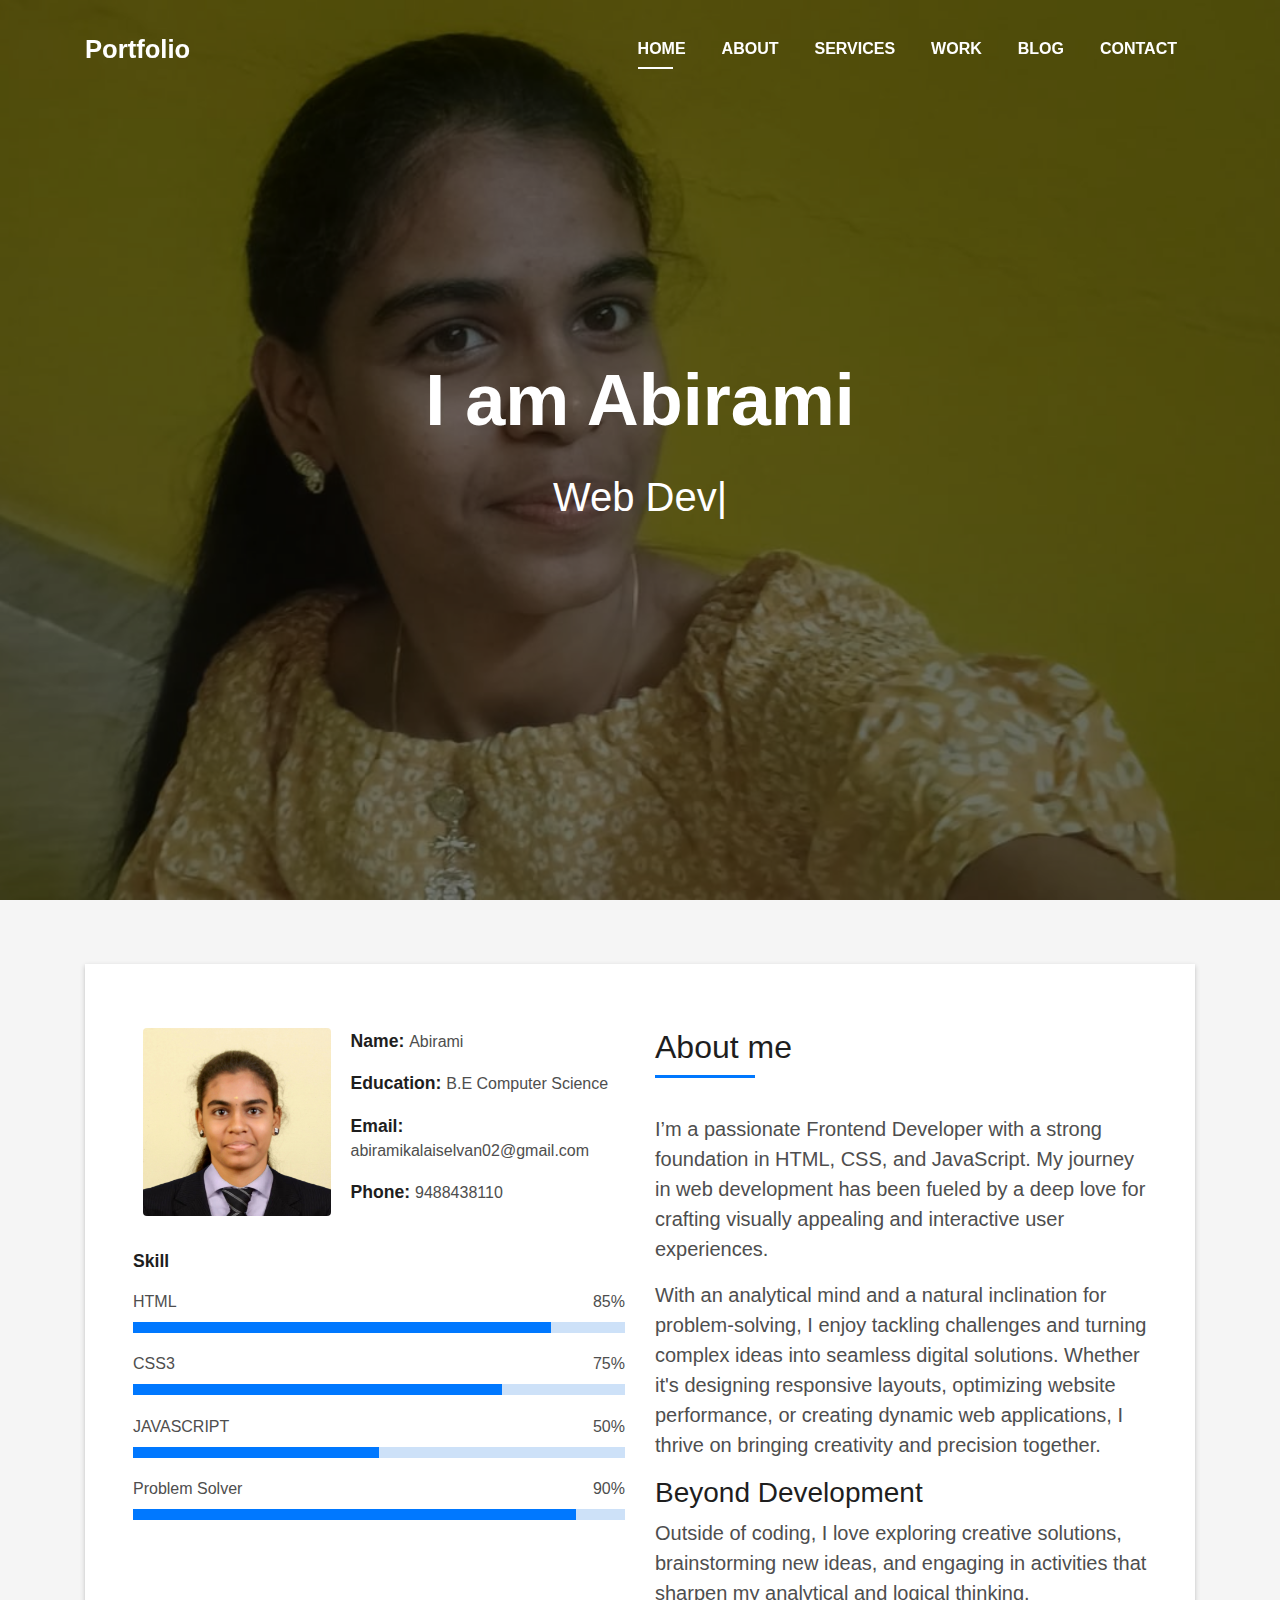
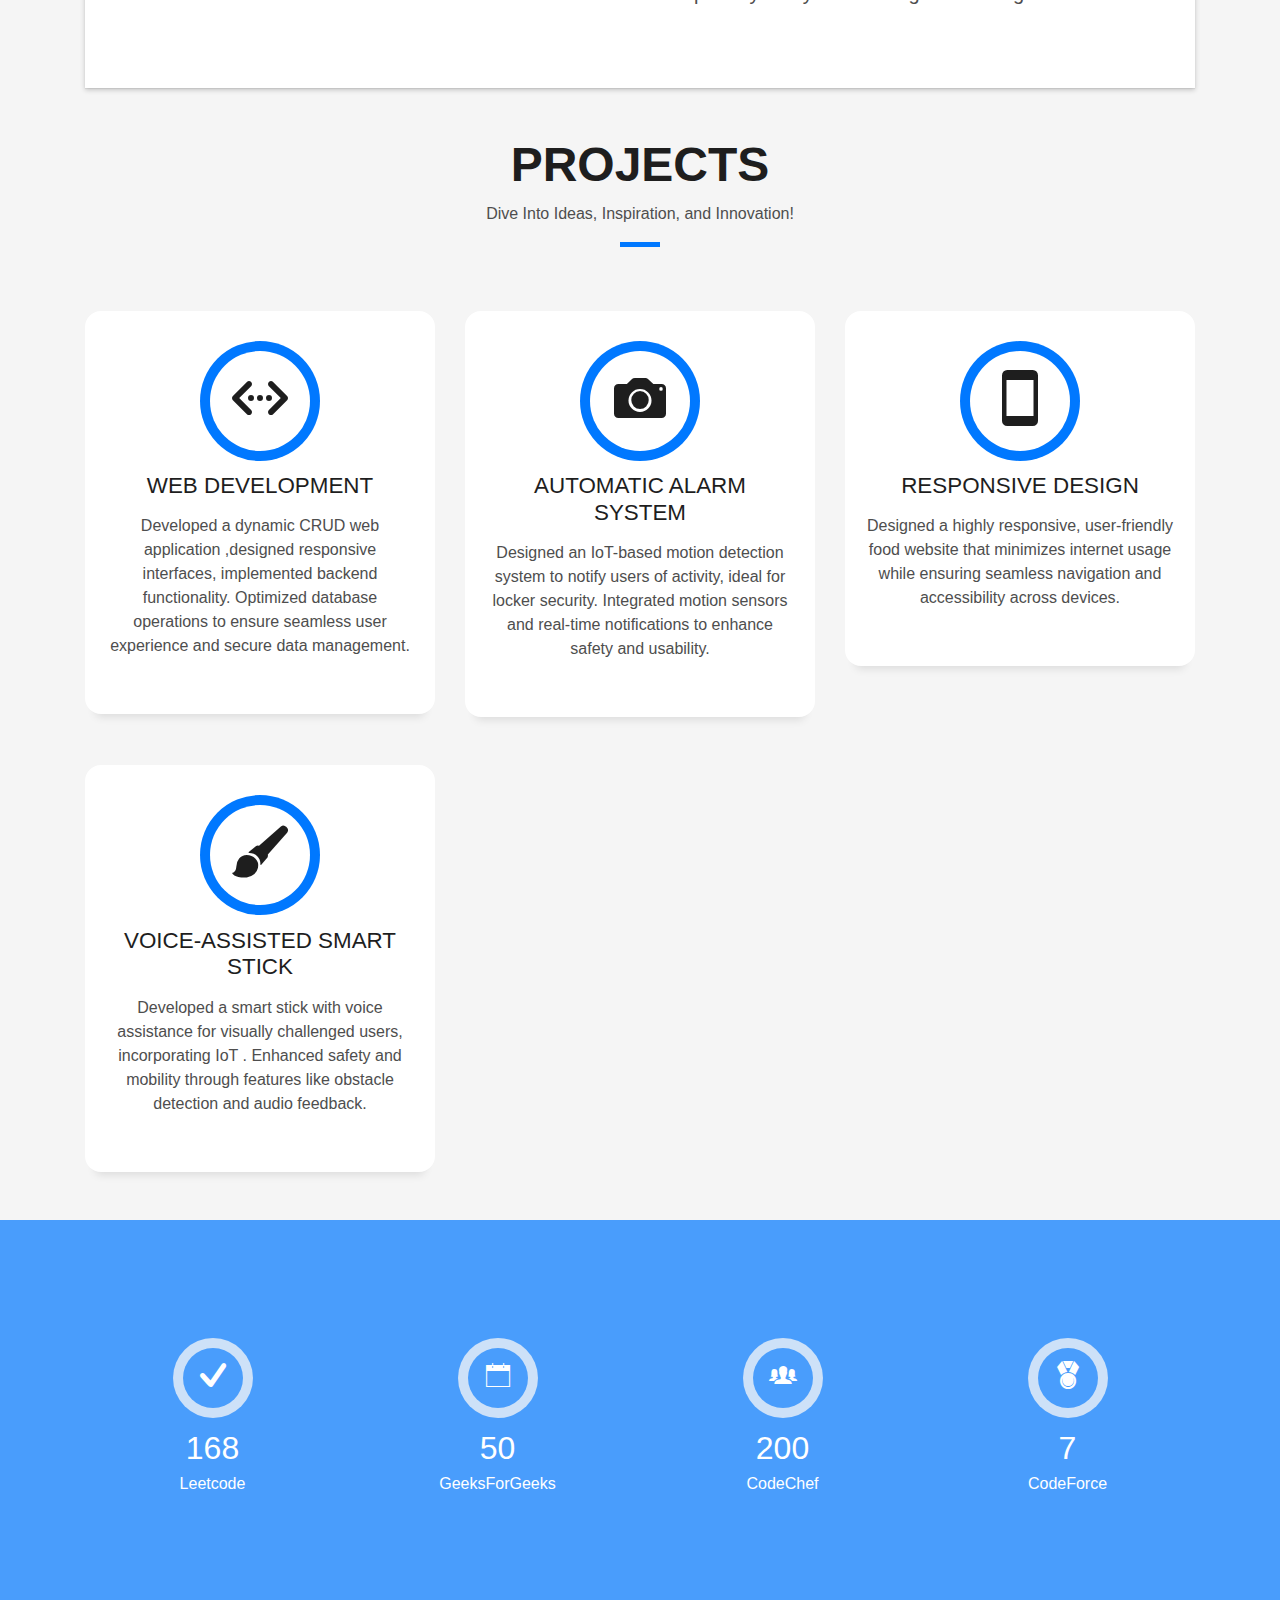
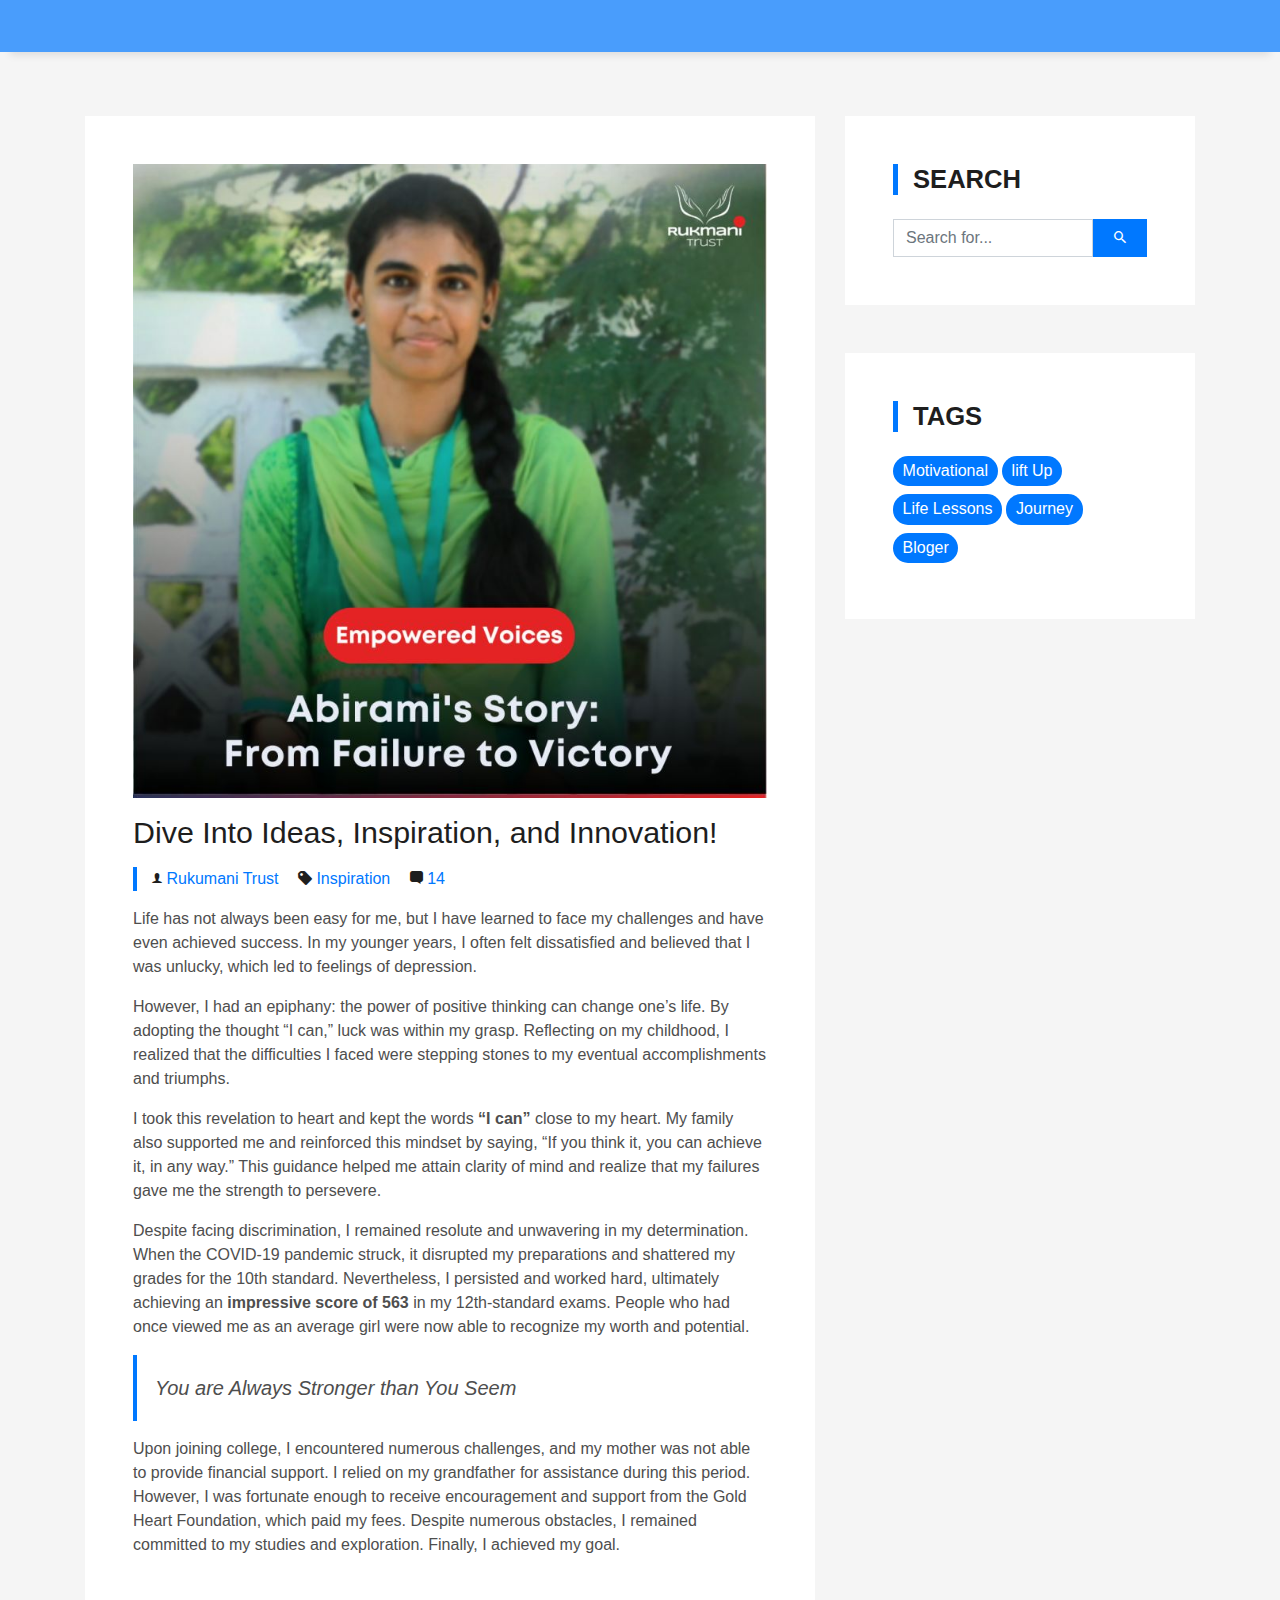
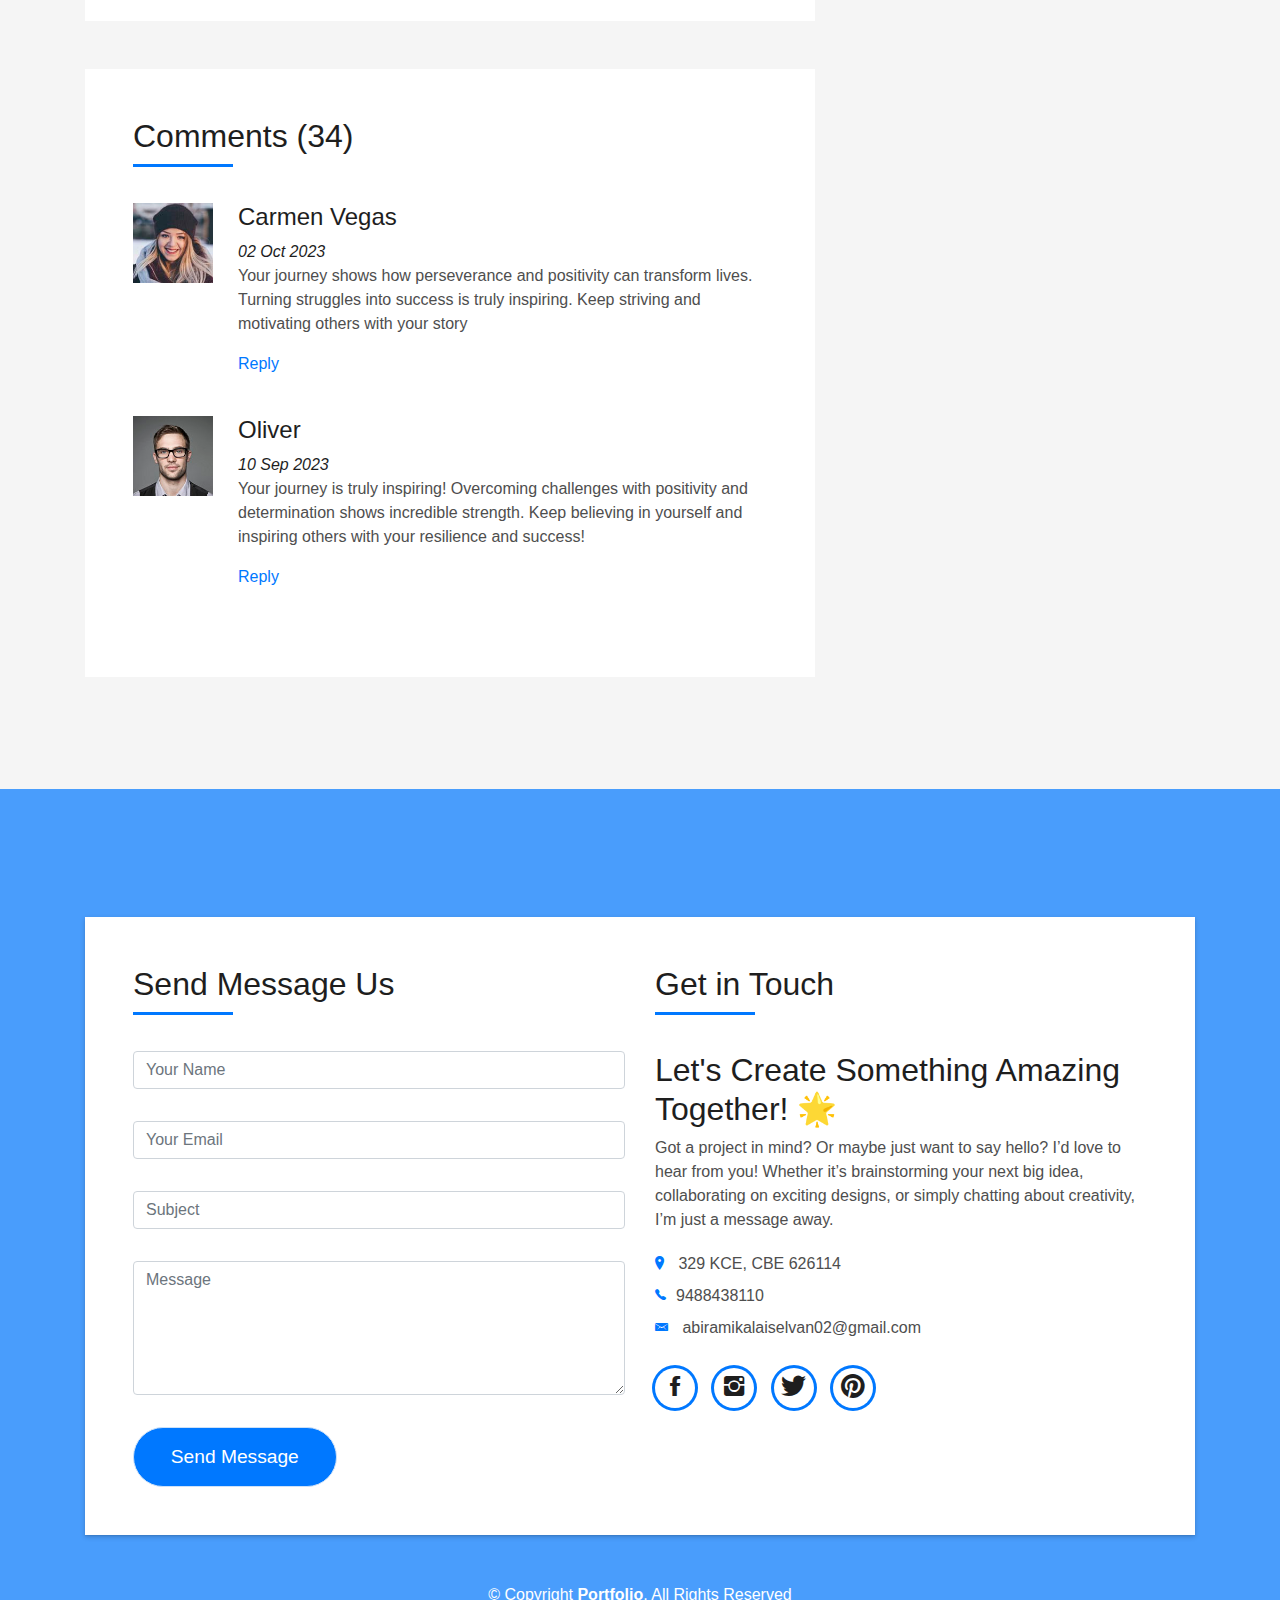
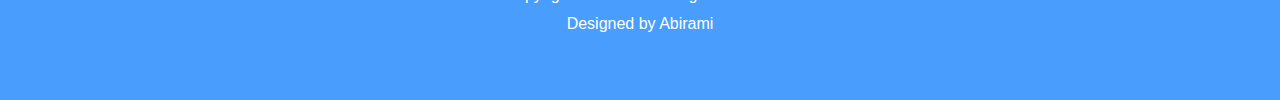
<file: Abi's portfolio/index.html>
<!DOCTYPE html>
<html lang="en">
<head>
  <meta charset="utf-8">
  <title>Abi's Bootstrap Template</title>
  <meta content="width=device-width, initial-scale=1.0" name="viewport">
  <meta content="" name="keywords">
  <meta content="" name="description">

  <!-- Favicons -->
  <link href="img/favicon.png" rel="icon">
  <link href="img/apple-touch-icon.png" rel="apple-touch-icon">

  <!-- Bootstrap CSS File -->
  <link href="lib/bootstrap/css/bootstrap.min.css" rel="stylesheet">

  <!-- Libraries CSS Files -->
  <link href="lib/font-awesome/css/font-awesome.min.css" rel="stylesheet">
  <link href="lib/animate/animate.min.css" rel="stylesheet">
  <link href="lib/ionicons/css/ionicons.min.css" rel="stylesheet">
  <link href="lib/owlcarousel/assets/owl.carousel.min.css" rel="stylesheet">
  <link href="lib/lightbox/css/lightbox.min.css" rel="stylesheet">

  <!-- Main Stylesheet File -->
  <link href="css/style.css" rel="stylesheet">

  <!-- =======================================================
    Theme Name: DevFolio
    Theme URL: https://bootstrapmade.com/devfolio-bootstrap-portfolio-html-template/
    Author: BootstrapMade.com
    License: https://bootstrapmade.com/license/
  ======================================================= -->
</head>

<body id="page-top">

  <!--/ Nav Star /-->
  <nav class="navbar navbar-b navbar-trans navbar-expand-md fixed-top" id="mainNav">
    <div class="container">
      <a class="navbar-brand js-scroll" href="#page-top">Portfolio</a>
      <button class="navbar-toggler collapsed" type="button" data-toggle="collapse" data-target="#navbarDefault"
        aria-controls="navbarDefault" aria-expanded="false" aria-label="Toggle navigation">
        <span></span>
        <span></span>
        <span></span>
      </button>
      <div class="navbar-collapse collapse justify-content-end" id="navbarDefault">
        <ul class="navbar-nav">
          <li class="nav-item">
            <a class="nav-link js-scroll active" href="#home">Home</a>
          </li>
          <li class="nav-item">
            <a class="nav-link js-scroll" href="#about">About</a>
          </li>
          <li class="nav-item">
            <a class="nav-link js-scroll" href="#service">Services</a>
          </li>
          <li class="nav-item">
            <a class="nav-link js-scroll" href="#work">Work</a>
          </li>
          <li class="nav-item">
            <a class="nav-link js-scroll" href="#blog">Blog</a>
          </li>
          <li class="nav-item">
            <a class="nav-link js-scroll" href="#contact">Contact</a>
          </li>
        </ul>
      </div>
    </div>
  </nav>
  <!--/ Nav End /-->

  <!--/ Intro Skew Star /-->
  <div id="home" class="intro route bg-image" style="background-image: url(img/yellow.jpg)">
    <div class="overlay-itro"></div>
    <div class="intro-content display-table">
      <div class="table-cell">
        <div class="container">
          <!--<p class="display-6 color-d">Hello, world!</p>-->
          <h1 class="intro-title mb-4">I am Abirami</h1>
          <p class="intro-subtitle"><span class="text-slider-items">Web Developer,Web Designer,Frontend Developer,Problem Solver</span><strong class="text-slider"></strong></p>
          <!-- <p class="pt-3"><a class="btn btn-primary btn js-scroll px-4" href="#about" role="button">Learn More</a></p> -->
        </div>
      </div>
    </div>
  </div>
  <!--/ Intro Skew End /-->

  <section id="about" class="about-mf sect-pt4 route">
    <div class="container">
      <div class="row">
        <div class="col-sm-12">
          <div class="box-shadow-full">
            <div class="row">
              <div class="col-md-6">
                <div class="row">
                  <div class="col-sm-6 col-md-5">
                    <div class="about-img">
                      <img src="img/image.jpg" class="img-fluid rounded b-shadow-a" alt="">
                    </div>
                  </div>
                  <div class="col-sm-6 col-md-7">
                    <div class="about-info">
                      <p><span class="title-s">Name: </span> <span>Abirami </span></p>
                      <p><span class="title-s">Education: </span> <span>B.E Computer Science</span></p>
                      <p><span class="title-s">Email: </span> <span>abiramikalaiselvan02@gmail.com</span></p>
                      <p><span class="title-s">Phone: </span> <span>9488438110</span></p>
                    </div>
                  </div>
                </div>
                <div class="skill-mf">
                  <p class="title-s">Skill</p>
                  <span>HTML</span> <span class="pull-right">85%</span>
                  <div class="progress">
                    <div class="progress-bar" role="progressbar" style="width: 85%;" aria-valuenow="85" aria-valuemin="0"
                      aria-valuemax="100"></div>
                  </div>
                  <span>CSS3</span> <span class="pull-right">75%</span>
                  <div class="progress">
                    <div class="progress-bar" role="progressbar" style="width: 75%" aria-valuenow="75" aria-valuemin="0"
                      aria-valuemax="100"></div>
                  </div>
                  <span>JAVASCRIPT</span> <span class="pull-right">50%</span>
                  <div class="progress">
                    <div class="progress-bar" role="progressbar" style="width: 50%" aria-valuenow="50" aria-valuemin="0"
                      aria-valuemax="100"></div>
                  </div>
                  <span>Problem Solver <span class="pull-right">90%</span>
                  <div class="progress">
                    <div class="progress-bar" role="progressbar" style="width: 90%" aria-valuenow="90" aria-valuemin="0"
                      aria-valuemax="100"></div>
                  </div>
                </div>
              </div>
              <div class="col-md-6">
                <div class="about-me pt-4 pt-md-0">
                  <div class="title-box-2">
                    <h5 class="title-left">
                      About me
                    </h5>
                  </div>
                  <p class="lead">
                    I’m  a passionate Frontend Developer with a strong foundation in HTML, CSS, and JavaScript. My journey in web development has been fueled by a deep love for crafting visually appealing and interactive user experiences.
                  <p class="lead">
                    With an analytical mind and a natural inclination for problem-solving, I enjoy tackling challenges and turning complex ideas into seamless digital solutions. Whether it's designing responsive layouts, optimizing website performance, or creating dynamic web applications, I thrive on bringing creativity and precision together.
                  </p>
                    
                 <p class="lead"><h3>Beyond Development</h3>
                  <p class="lead">Outside of coding, I love exploring creative solutions, brainstorming new ideas, and engaging in activities that sharpen my analytical and logical thinking.</p>
                  </p>
                </div>
              </div>
            </div>
          </div>
        </div>
      </div>
    </div>
  </section>

  <!--/ Section Services Star /-->
  <section id="service" class="services-mf route">
    <div class="container">
      <div class="row">
        <div class="col-sm-12">
          <div class="title-box text-center">
            <h3 class="title-a">
              Projects
            </h3>
            <p class="subtitle-a">
              Dive Into Ideas, Inspiration, and Innovation! 
            </p>
            <div class="line-mf"></div>
          </div>
        </div>
      </div>
      <div class="row">
        
        <div class="col-md-4">
          <div class="service-box">
            <div class="service-ico">
              <span class="ico-circle"><i class="ion-code-working"></i></span>
            </div>
            <div class="service-content">
              <h2 class="s-title">Web Development</h2>
              <p class="s-description text-center">
                Developed a dynamic CRUD web application ,designed responsive interfaces, implemented backend functionality. 
                Optimized database operations to ensure seamless user experience and secure data management.
              </p>
            </div>
          </div>
        </div>
        <div class="col-md-4">
          <div class="service-box">
            <div class="service-ico">
              <span class="ico-circle"><i class="ion-camera"></i></span>
            </div>
            <div class="service-content">
              <h2 class="s-title">Automatic Alarm System</h2>
              <p class="s-description text-center">
                Designed an IoT-based motion detection system to notify users of activity, ideal for locker security. 
                Integrated motion sensors and real-time notifications to enhance safety and usability. 
              </p>
            </div>
          </div>
        </div>
        <div class="col-md-4">
          <div class="service-box">
            <div class="service-ico">
              <a href="https://abirami-02.github.io/FoodMunch/"><span class="ico-circle"><i class="ion-android-phone-portrait"></i></span></a>
            </div>
            <div class="service-content">
              <h2 class="s-title">Responsive Design</h2>
              <p class="s-description text-center">
                Designed a highly responsive, user-friendly food website that minimizes internet usage while  
                ensuring seamless navigation and accessibility across devices.  
              </p>
            </div>
          </div>
        </div>
        <div class="col-md-4">
          <div class="service-box">
            <div class="service-ico">
              <span class="ico-circle"><i class="ion-paintbrush"></i></span>
            </div>
            <div class="service-content">
              <h2 class="s-title"> Voice-Assisted Smart Stick </h2>
              <p class="s-description text-center">
                Developed a smart stick with voice assistance for visually challenged users, incorporating IoT .
                 Enhanced safety and mobility through features like obstacle detection and audio feedback.
              </p>
            </div>
          </div>
        </div>
       
        </div>
      </div>
    </div>
  </section>
  <!--/ Section Services End /-->

  <div class="section-counter paralax-mf bg-image" style="background-image: url(img/counters-bg.jpg)">
    <div class="overlay-mf"></div>
    <div class="container">
      <div class="row">
        <div class="col-sm-3 col-lg-3">
          <div class="counter-box">
            <div class="counter-ico">
              <span class="ico-circle"><i class="ion-checkmark-round"></i></span>
            </div>
            <div class="counter-num">
              <p class="counter">168</p>
              <span class="counter-text">Leetcode</span>
            </div>
          </div>
        </div>
        <div class="col-sm-3 col-lg-3">
          <div class="counter-box pt-4 pt-md-0">
            <div class="counter-ico">
              <span class="ico-circle"><i class="ion-ios-calendar-outline"></i></span>
            </div>
            <div class="counter-num">
              <p class="counter">50</p>
              <span class="counter-text">GeeksForGeeks</span>
            </div>
          </div>
        </div>
        <div class="col-sm-3 col-lg-3">
          <div class="counter-box pt-4 pt-md-0">
            <div class="counter-ico">
              <span class="ico-circle"><i class="ion-ios-people"></i></span>
            </div>
            <div class="counter-num">
              <p class="counter">200</p>
              <span class="counter-text">CodeChef</span>
            </div>
          </div>
        </div>
        <div class="col-sm-3 col-lg-3">
          <div class="counter-box pt-4 pt-md-0">
            <div class="counter-ico">
              <span class="ico-circle"><i class="ion-ribbon-a"></i></span>
            </div>
            <div class="counter-num">
              <p class="counter">7</p>
              <span class="counter-text">CodeForce</span>
            </div>
          </div>
        </div>
      </div>
    </div>
  </div>

  <!--/ Section Portfolio Star 
  <section id="work" class="portfolio-mf sect-pt4 route">
    <div class="container">
      <div class="row">
        <div class="col-sm-12">
          <div class="title-box text-center">
            <h3 class="title-a">
              Portfolio
            </h3>
            <p class="subtitle-a">
              Lorem ipsum, dolor sit amet consectetur adipisicing elit.
            </p>
            <div class="line-mf"></div>
          </div>
        </div>
      </div>
      <div class="row">
        <div class="col-md-4">
          <div class="work-box">
            <a href="img/work-1.jpg" data-lightbox="gallery-mf">
              <div class="work-img">
                <img src="img/work-1.jpg" alt="" class="img-fluid">
              </div>
              <div class="work-content">
                <div class="row">
                  <div class="col-sm-8">
                    <h2 class="w-title">Color Palatte</h2>
                    <div class="w-more">
                      <span class="w-ctegory">Web Design</span> / <span class="w-date">18 Sep. 2018</span>
                    </div>
                  </div>
                  <div class="col-sm-4">
                    <div class="w-like">
                      <span class="ion-ios-plus-outline"></span>
                    </div>
                  </div>
                </div>
              </div>
            </a>
          </div>
        </div>
        <div class="col-md-4">
          <div class="work-box">
            <a href="img/work-2.jpg" data-lightbox="gallery-mf">
              <div class="work-img">
                <img src="img/work-2.jpg" alt="" class="img-fluid">
              </div>
              <div class="work-content">
                <div class="row">
                  <div class="col-sm-8">
                    <h2 class="w-title">Loreda Cuno Nere</h2>
                    <div class="w-more">
                      <span class="w-ctegory">Web Design</span> / <span class="w-date">18 Sep. 2018</span>
                    </div>
                  </div>
                  <div class="col-sm-4">
                    <div class="w-like">
                      <span class="ion-ios-plus-outline"></span>
                    </div>
                  </div>
                </div>
              </div>
            </a>
          </div>
        </div>
        <div class="col-md-4">
          <div class="work-box">
            <a href="img/work-3.jpg" data-lightbox="gallery-mf">
              <div class="work-img">
                <img src="img/work-3.jpg" alt="" class="img-fluid">
              </div>
              <div class="work-content">
                <div class="row">
                  <div class="col-sm-8">
                    <h2 class="w-title">Mavrito Lana Dere</h2>
                    <div class="w-more">
                      <span class="w-ctegory">Web Design</span> / <span class="w-date">18 Sep. 2018</span>
                    </div>
                  </div>
                  <div class="col-sm-4">
                    <div class="w-like">
                      <span class="ion-ios-plus-outline"></span>
                    </div>
                  </div>
                </div>
              </div>
            </a>
          </div>
        </div>
        <div class="col-md-4">
          <div class="work-box">
            <a href="img/work-4.jpg" data-lightbox="gallery-mf">
              <div class="work-img">
                <img src="img/work-4.jpg" alt="" class="img-fluid">
              </div>
              <div class="work-content">
                <div class="row">
                  <div class="col-sm-8">
                    <h2 class="w-title">Bindo Laro Cado</h2>
                    <div class="w-more">
                      <span class="w-ctegory">Web Design</span> / <span class="w-date">18 Sep. 2018</span>
                    </div>
                  </div>
                  <div class="col-sm-4">
                    <div class="w-like">
                      <span class="ion-ios-plus-outline"></span>
                    </div>
                  </div>
                </div>
              </div>
            </a>
          </div>
        </div>
        <div class="col-md-4">
          <div class="work-box">
            <a href="img/work-5.jpg" data-lightbox="gallery-mf">
              <div class="work-img">
                <img src="img/work-5.jpg" alt="" class="img-fluid">
              </div>
              <div class="work-content">
                <div class="row">
                  <div class="col-sm-8">
                    <h2 class="w-title">Studio Lena Mado</h2>
                    <div class="w-more">
                      <span class="w-ctegory">Web Design</span> / <span class="w-date">18 Sep. 2018</span>
                    </div>
                  </div>
                  <div class="col-sm-4">
                    <div class="w-like">
                      <span class="ion-ios-plus-outline"></span>
                    </div>
                  </div>
                </div>
              </div>
            </a>
          </div>
        </div>
        <div class="col-md-4">
          <div class="work-box">
            <a href="img/work-6.jpg" data-lightbox="gallery-mf">
              <div class="work-img">
                <img src="img/work-6.jpg" alt="" class="img-fluid">
              </div>
              <div class="work-content">
                <div class="row">
                  <div class="col-sm-8">
                    <h2 class="w-title">Studio Big Bang</h2>
                    <div class="w-more">
                      <span class="w-ctegory">Web Design</span> / <span class="w-date">18 Sep. 2017</span>
                    </div>
                  </div>
                  <div class="col-sm-4">
                    <div class="w-like">
                      <span class="ion-ios-plus-outline"></span>
                    </div>
                  </div>
                </div>
              </div>
            </a>
          </div>
        </div>
        
      </div>
    </div>
  </section>/-->
  <!--/ Section Portfolio End /-->

  

  <!--/ Section Blog Star /-->
  <section class="blog-wrapper sect-pt4" id="blog">
    <div class="container">
      <div class="row">
        <div class="col-md-8">
          <div class="post-box">
            <div class="post-thumb">
              <img src="img/empowerVoice.jpeg" class="img-fluid" alt="">
            </div>
            <div class="post-meta">
              <h1 class="article-title">Dive Into Ideas, Inspiration, and Innovation!</h1>
              <ul>
                <li>
                  <span class="ion-ios-person"></span>
                  <a href="http://www.rukmanitrust.org/blog">Rukumani Trust</a>
                </li>
                <li>
                  <span class="ion-pricetag"></span>
                  <a href="#">Inspiration</a>
                </li>
                <li>
                  <span class="ion-chatbox"></span>
                  <a href="#">14</a>
                </li>
              </ul>
            </div>
            <div class="article-content">
              <p>
                Life has not always been easy for me, but I have learned to face my challenges and have even achieved success. In my younger years, I often felt dissatisfied and believed that I was unlucky, which led to feelings of depression.
              </p>
              <p>
                However, I had an epiphany: the power of positive thinking can change one’s life. By adopting the thought “I can,” luck was within my grasp. Reflecting on my childhood, I realized that the difficulties I faced were stepping stones to my eventual accomplishments and triumphs.
          </p><p>
     I took this revelation to heart and kept the words <b>“I can”</b>  close to my heart. My family also supported me and reinforced this mindset by saying, “If you think it, you can achieve it, in any way.” This guidance helped me attain clarity of mind and realize that my failures gave me the strength to persevere.
              </p>
              
              <p>
                Despite facing discrimination, I remained resolute and unwavering in my determination. When the COVID-19 pandemic struck, it disrupted my preparations and shattered my grades for the 10th standard. Nevertheless, I persisted and worked hard, ultimately achieving an <b>impressive score of 563</b> in my 12th-standard exams. People who had once viewed me as an average girl were now able to recognize my worth and potential.
              </p>
              <blockquote class="blockquote">
                <p class="mb-0">You are Always Stronger than You Seem </p>
              </blockquote>
              <p>
                Upon joining college, I encountered numerous challenges, and my mother was not able to provide financial support. I relied on my grandfather for assistance during this period. However, I was fortunate enough to receive encouragement and support from the Gold Heart Foundation, which paid my fees. Despite numerous obstacles, I remained committed to my studies and exploration. Finally, I achieved my goal.
              </p>
            </div>
          </div>
          <div class="box-comments">
            <div class="title-box-2">
              <h4 class="title-comments title-left">Comments (34)</h4>
            </div>
            <ul class="list-comments">
              
              <li>
                <div class="comment-avatar">
                  <img src="img/testimonial-4.jpg" alt="">
                </div>
                <div class="comment-details">
                  <h4 class="comment-author">Carmen Vegas</h4>
                  <span>02 Oct 2023</span>
                  <p>
                    Your journey shows how perseverance and positivity can transform lives. Turning struggles into success is truly inspiring. Keep striving and motivating others with your story
                  </p>
                  <a href="3">Reply</a>
                </div>
              </li>
                
              <li>
                <div class="comment-avatar">
                  <img src="img/testimonial-2.jpg" alt="">
                </div>
                <div class="comment-details">
                  <h4 class="comment-author">Oliver</h4>
                  <span>10 Sep 2023</span>
                  <p>
                    Your journey is truly inspiring! Overcoming challenges with positivity and determination shows incredible strength. Keep believing in yourself and inspiring others with your resilience and success!
                  </p>
                  <a href="3">Reply</a>
                </div>
              </li>
            </ul>
          </div>
        
        </div>
        <div class="col-md-4">
          <div class="widget-sidebar sidebar-search">
            <h5 class="sidebar-title">Search</h5>
            <div class="sidebar-content">
              <form>
                <div class="input-group">
                  <input type="text" class="form-control" placeholder="Search for..." aria-label="Search for...">
                  <span class="input-group-btn">
                    <button class="btn btn-secondary btn-search" type="button">
                      <span class="ion-android-search"></span>
                    </button>
                  </span>
                </div>
              </form>
            </div>
          </div>
        
         
          <div class="widget-sidebar widget-tags">
            <h5 class="sidebar-title">Tags</h5>
            <div class="sidebar-content">
              <ul>
                <li>
                  <a href="#">Motivational</a>
                </li>
              
                <li>
                  <a href="#">lift Up</a>
                </li>
                <li>
                  <a href="#">Life Lessons</a>
                </li>
                <li>
                  <a href="#">Journey</a>
                </li>
                <li>
                  <a href="#">Bloger</a>
                </li>
              </ul>
            </div>
          </div>
        </div>
      </div>
    </div>
  </section>
  <!--/ Section Blog End /-->

  <!--/ Section Contact-Footer Star /-->
  <section class="paralax-mf footer-paralax bg-image sect-mt4 route" style="background-image: url(img/overlay-bg.jpg)">
    <div class="overlay-mf"></div>
    <div class="container">
      <div class="row">
        <div class="col-sm-12">
          <div class="contact-mf">
            <div id="contact" class="box-shadow-full">
              <div class="row">
                <div class="col-md-6">
                  <div class="title-box-2">
                    <h5 class="title-left">
                      Send Message Us
                    </h5>
                  </div>
                  <div>
                      <form action="" method="post" role="form" class="contactForm">
                      <div id="sendmessage">Your message has been sent. Thank you!</div>
                      <div id="errormessage"></div>
                      <div class="row">
                        <div class="col-md-12 mb-3">
                          <div class="form-group">
                            <input type="text" name="name" class="form-control" id="name" placeholder="Your Name" data-rule="minlen:4" data-msg="Please enter at least 4 chars" />
                            <div class="validation"></div>
                          </div>
                        </div>
                        <div class="col-md-12 mb-3">
                          <div class="form-group">
                            <input type="email" class="form-control" name="email" id="email" placeholder="Your Email" data-rule="email" data-msg="Please enter a valid email" />
                            <div class="validation"></div>
                          </div>
                        </div>
                        <div class="col-md-12 mb-3">
                            <div class="form-group">
                              <input type="text" class="form-control" name="subject" id="subject" placeholder="Subject" data-rule="minlen:4" data-msg="Please enter at least 8 chars of subject" />
                              <div class="validation"></div>
                            </div>
                        </div>
                        <div class="col-md-12 mb-3">
                          <div class="form-group">
                            <textarea class="form-control" name="message" rows="5" data-rule="required" data-msg="Please write something for us" placeholder="Message"></textarea>
                            <div class="validation"></div>
                          </div>
                        </div>
                        <div class="col-md-12">
                          <button type="submit" class="button button-a button-big button-rouded">Send Message</button>
                        </div>
                      </div>
                    </form>
                  </div>
                </div>
                <div class="col-md-6">
                  <div class="title-box-2 pt-4 pt-md-0">
                    <h5 class="title-left">
                      Get in Touch
                    </h5>
                  </div>
                  <div class="more-info">
                    <p class="lead">
                      <h2>Let's Create Something Amazing Together! 🌟</h2>
                     Got a project in mind? Or maybe just want to say hello?
                     I’d love to hear from you! Whether it’s brainstorming your next big idea, collaborating on exciting designs, or simply chatting about creativity, I’m just a message away.
                    </p>
                    <ul class="list-ico">
                      <li><span class="ion-ios-location"></span> 329 KCE, CBE 626114</li>
                      <li><span class="ion-ios-telephone"></span>9488438110</li>
                      <li><span class="ion-email"></span> abiramikalaiselvan02@gmail.com</li>
                    </ul>
                  </div>
                  <div class="socials">
                    <ul>
                      <li><a href=""><span class="ico-circle"><i class="ion-social-facebook"></i></span></a></li>
                      <li><a href=""><span class="ico-circle"><i class="ion-social-instagram"></i></span></a></li>
                      <li><a href=""><span class="ico-circle"><i class="ion-social-twitter"></i></span></a></li>
                      <li><a href=""><span class="ico-circle"><i class="ion-social-pinterest"></i></span></a></li>
                    </ul>
                  </div>
                </div>
              </div>
            </div>
          </div>
        </div>
      </div>
    </div>
    <footer>
      <div class="container">
        <div class="row">
          <div class="col-sm-12">
            <div class="copyright-box">
              <p class="copyright">&copy; Copyright <strong>Portfolio</strong>. All Rights Reserved</p>
              <div class="credits">
                <!--
                  All the links in the footer should remain intact.
                  You can delete the links only if you purchased the pro version.
                  Licensing information: https://bootstrapmade.com/license/
                  Purchase the pro version with working PHP/AJAX contact form: https://bootstrapmade.com/buy/?theme=DevFolio
                -->
                Designed by <a href="https://bootstrapmade.com/">Abirami</a>
              </div>
            </div>
          </div>
        </div>
      </div>
    </footer>
  </section>
  <!--/ Section Contact-footer End /-->

  <a href="#" class="back-to-top"><i class="fa fa-chevron-up"></i></a>
  <div id="preloader"></div>

  <!-- JavaScript Libraries -->
  <script src="lib/jquery/jquery.min.js"></script>
  <script src="lib/jquery/jquery-migrate.min.js"></script>
  <script src="lib/popper/popper.min.js"></script>
  <script src="lib/bootstrap/js/bootstrap.min.js"></script>
  <script src="lib/easing/easing.min.js"></script>
  <script src="lib/counterup/jquery.waypoints.min.js"></script>
  <script src="lib/counterup/jquery.counterup.js"></script>
  <script src="lib/owlcarousel/owl.carousel.min.js"></script>
  <script src="lib/lightbox/js/lightbox.min.js"></script>
  <script src="lib/typed/typed.min.js"></script>
  <!-- Contact Form JavaScript File -->
  <script src="contactform/contactform.js"></script>

  <!-- Template Main Javascript File -->
  <script src="js/main.js"></script>

</body>
</html>
</file>
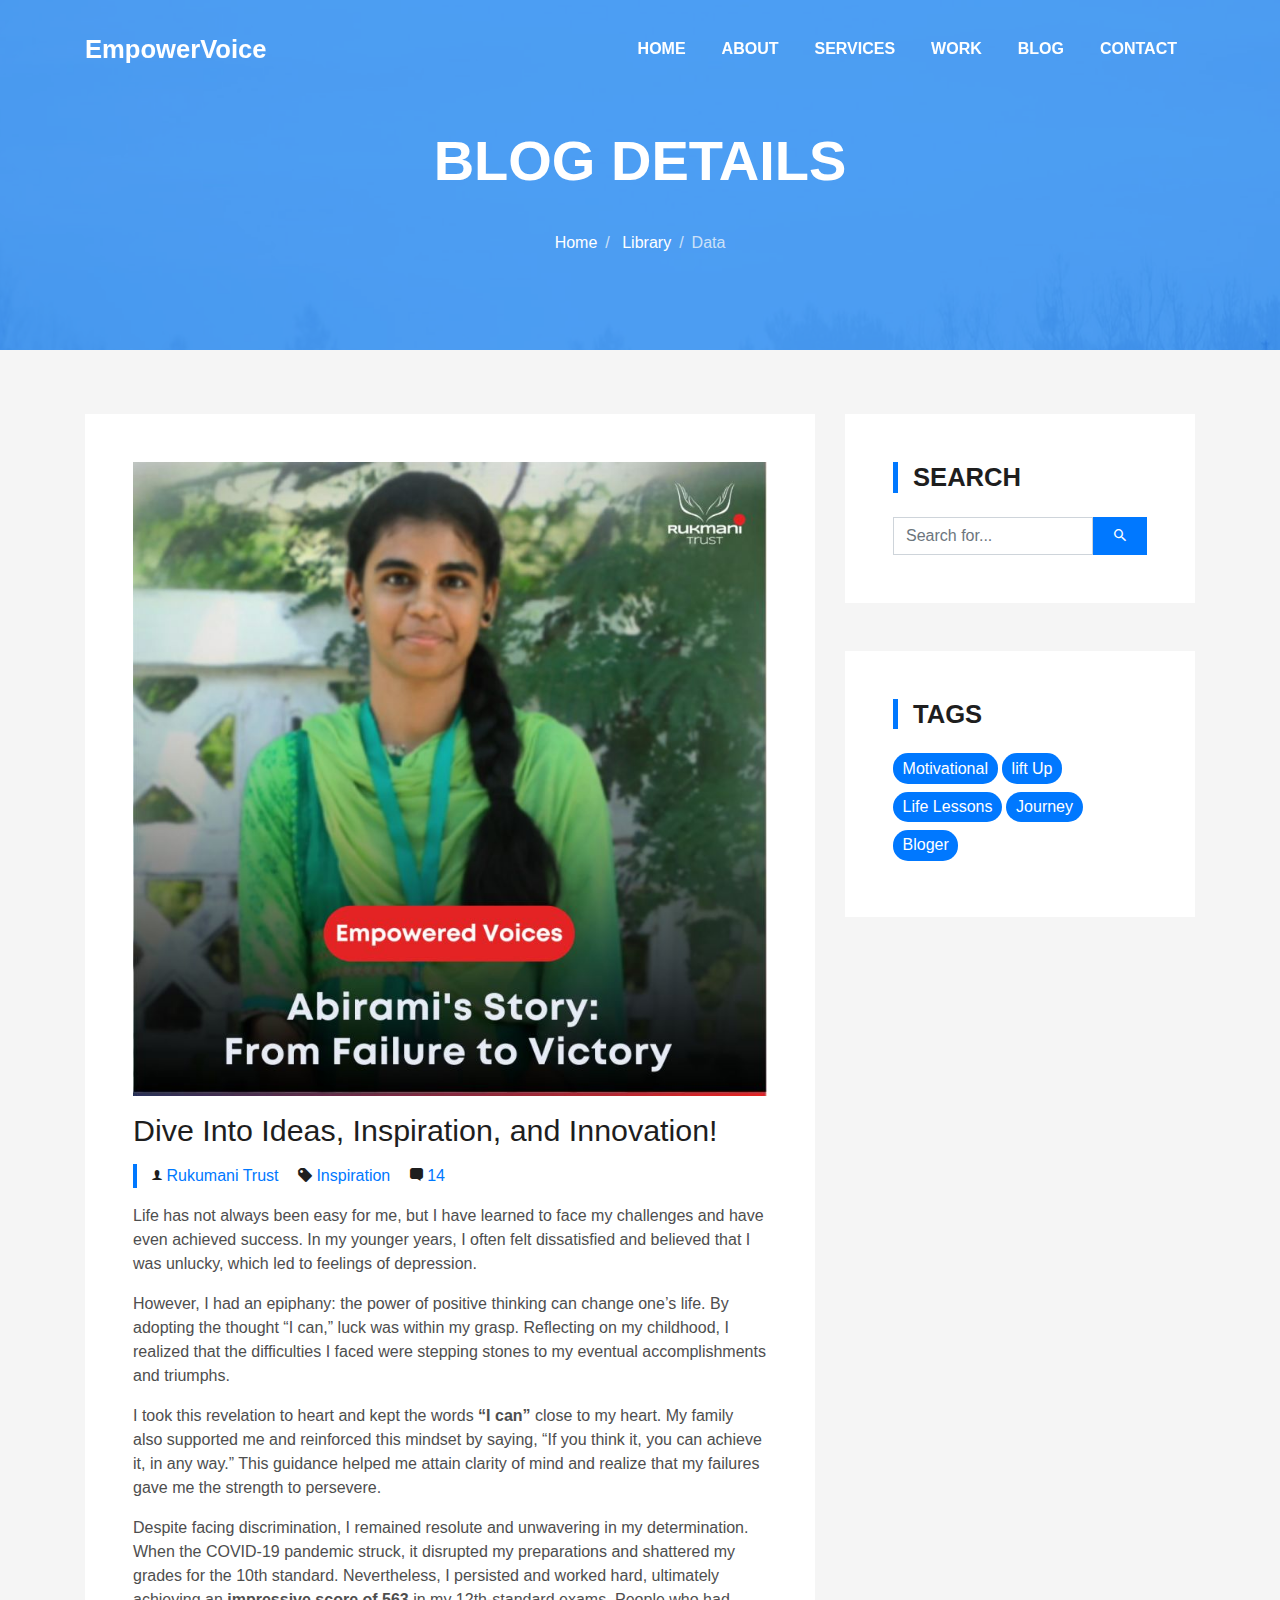
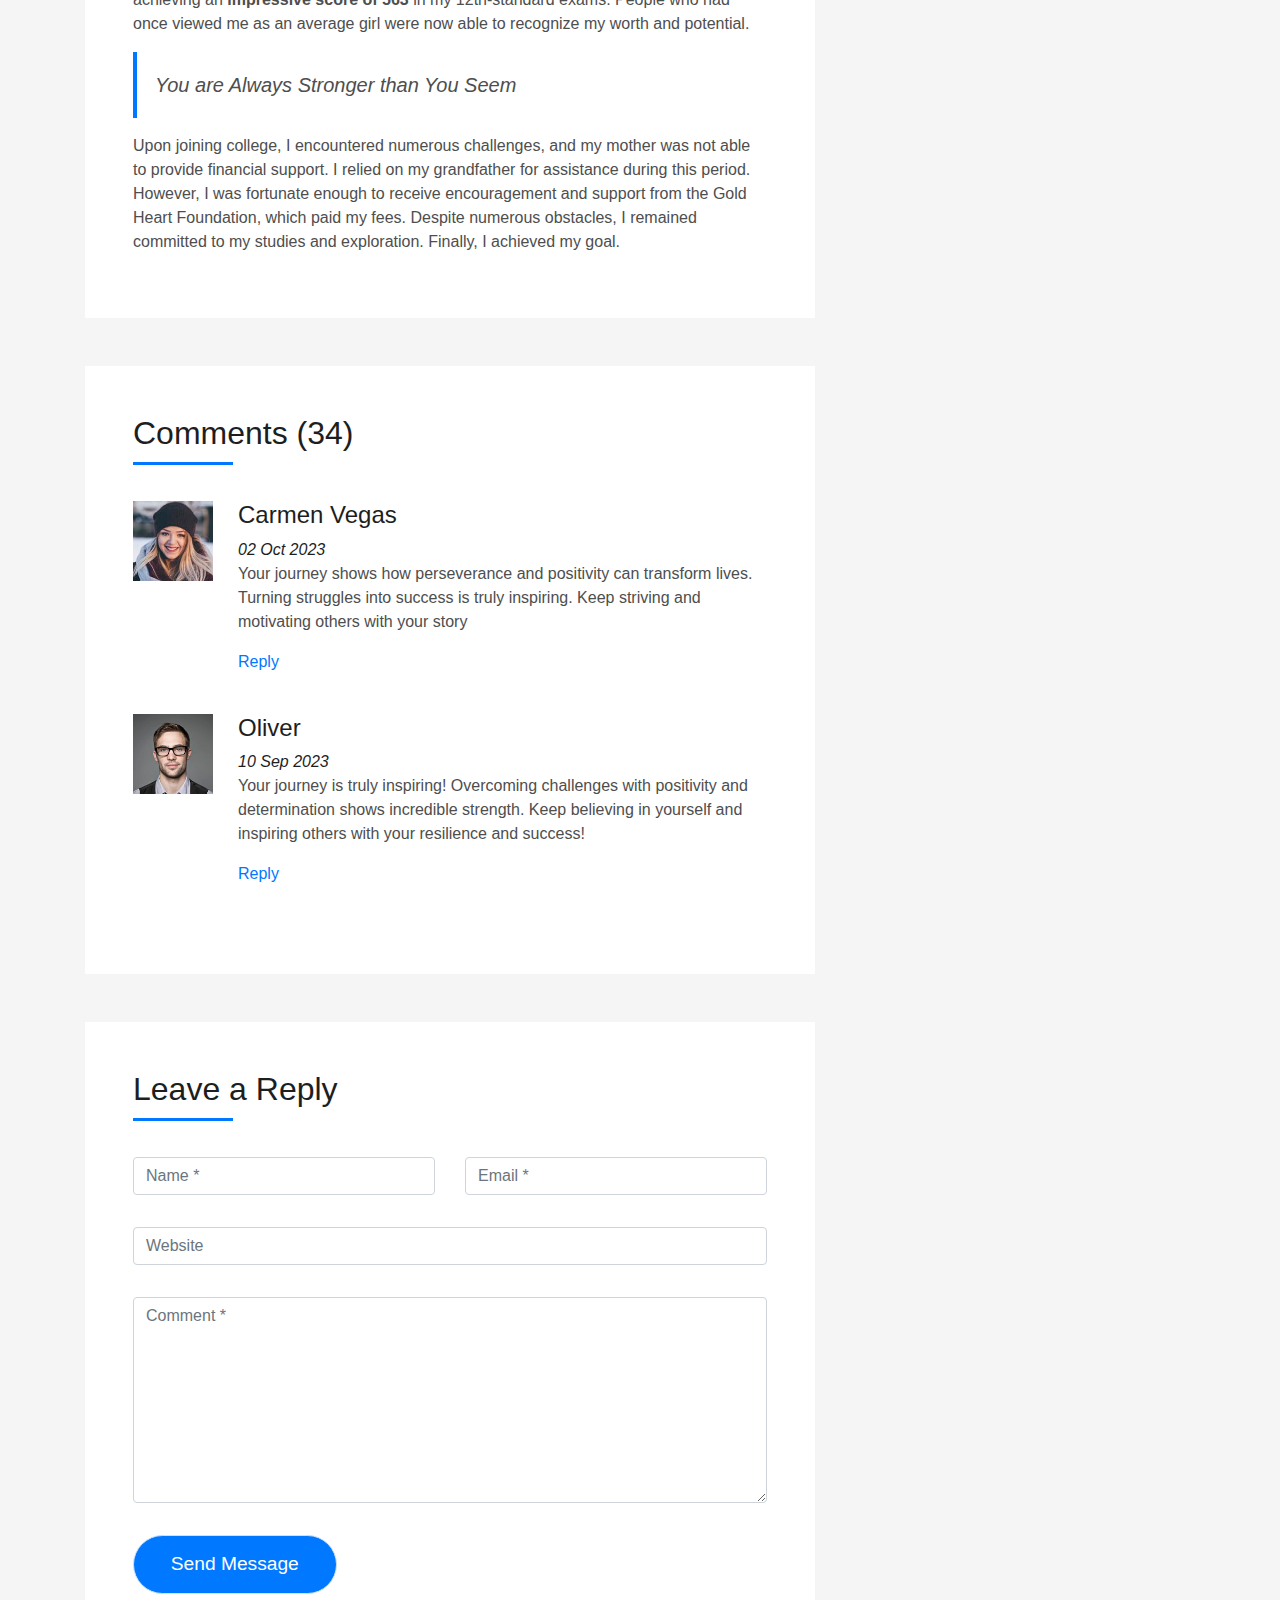
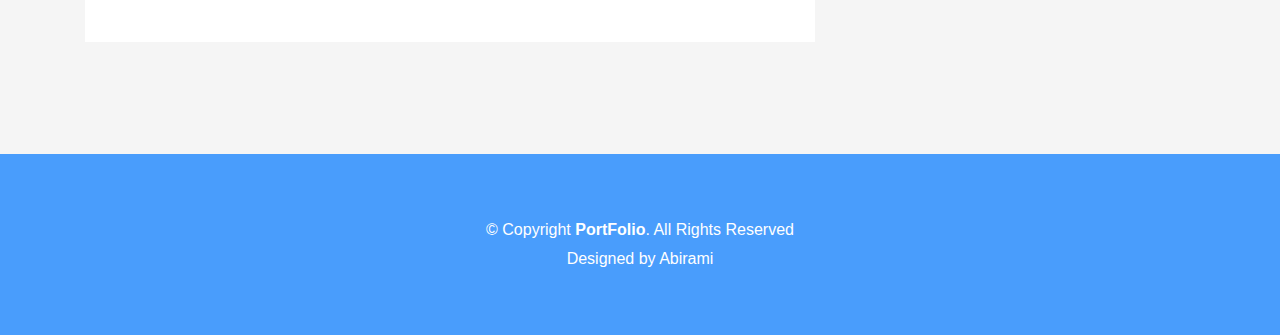
<file: Abi's portfolio/blog-single.html>
<!DOCTYPE html>
<html lang="en">
<head>
  <meta charset="utf-8">
  <title>Abi Bootstrap Template</title>
  <meta content="width=device-width, initial-scale=1.0" name="viewport">
  <meta content="" name="keywords">
  <meta content="" name="description">

  <!-- Favicons -->
  <link href="img/favicon.png" rel="icon">
  <link href="img/apple-touch-icon.png" rel="apple-touch-icon">

  <!-- Bootstrap CSS File -->
  <link href="lib/bootstrap/css/bootstrap.min.css" rel="stylesheet">

  <!-- Libraries CSS Files -->
  <link href="lib/font-awesome/css/font-awesome.min.css" rel="stylesheet">
  <link href="lib/animate/animate.min.css" rel="stylesheet">
  <link href="lib/ionicons/css/ionicons.min.css" rel="stylesheet">
  <link href="lib/owlcarousel/assets/owl.carousel.min.css" rel="stylesheet">
  <link href="lib/lightbox/css/lightbox.min.css" rel="stylesheet">

  <!-- Main Stylesheet File -->
  <link href="css/style.css" rel="stylesheet">

  <!-- =======================================================
    Theme Name: DevFolio
    Theme URL: https://bootstrapmade.com/devfolio-bootstrap-portfolio-html-template/
    Author: BootstrapMade.com
    License: https://bootstrapmade.com/license/
  ======================================================= -->
</head>

<body>
  <!--/ Nav Star /-->
  <nav class="navbar navbar-b navbar-trans navbar-expand-md fixed-top" id="mainNav">
    <div class="container">
      <a class="navbar-brand js-scroll" href="#page-top">EmpowerVoice</a>
      <button class="navbar-toggler collapsed" type="button" data-toggle="collapse" data-target="#navbarDefault"
        aria-controls="navbarDefault" aria-expanded="false" aria-label="Toggle navigation">
        <span></span>
        <span></span>
        <span></span>
      </button>
      <div class="navbar-collapse collapse justify-content-end" id="navbarDefault">
        <ul class="navbar-nav">
          <li class="nav-item">
            <a class="nav-link js-scroll" href="index.html">Home</a>
          </li>
          <li class="nav-item">
            <a class="nav-link js-scroll" href="#">About</a>
          </li>
          <li class="nav-item">
            <a class="nav-link js-scroll" href="#">Services</a>
          </li>
          <li class="nav-item">
            <a class="nav-link js-scroll" href="#">Work</a>
          </li>
          <li class="nav-item">
            <a class="nav-link js-scroll" href="#">Blog</a>
          </li>
          <li class="nav-item">
            <a class="nav-link js-scroll" href="#">Contact</a>
          </li>
        </ul>
      </div>
    </div>
  </nav>
  <!--/ Nav End /-->

  <!--/ Intro Skew Star /-->
  <div class="intro intro-single route bg-image" style="background-image: url(img/overlay-bg.jpg)">
    <div class="overlay-mf"></div>
    <div class="intro-content display-table">
      <div class="table-cell">
        <div class="container">
          <h2 class="intro-title mb-4">Blog Details</h2>
          <ol class="breadcrumb d-flex justify-content-center">
            <li class="breadcrumb-item">
              <a href="#">Home</a>
            </li>
            <li class="breadcrumb-item">
              <a href="#">Library</a>
            </li>
            <li class="breadcrumb-item active">Data</li>
          </ol>
        </div>
      </div>
    </div>
  </div>
  <!--/ Intro Skew End /-->

  <!--/ Section Blog-Single Star /-->
  <section class="blog-wrapper sect-pt4" id="blog">
    <div class="container">
      <div class="row">
        <div class="col-md-8">
          <div class="post-box">
            <div class="post-thumb">
              <img src="img/empowerVoice.jpeg" class="img-fluid" alt="">
            </div>
            <div class="post-meta">
              <h1 class="article-title">Dive Into Ideas, Inspiration, and Innovation!</h1>
              <ul>
                <li>
                  <span class="ion-ios-person"></span>
                  <a href="http://www.rukmanitrust.org/blog">Rukumani Trust</a>
                </li>
                <li>
                  <span class="ion-pricetag"></span>
                  <a href="#">Inspiration</a>
                </li>
                <li>
                  <span class="ion-chatbox"></span>
                  <a href="#">14</a>
                </li>
              </ul>
            </div>
            <div class="article-content">
              <p>
                Life has not always been easy for me, but I have learned to face my challenges and have even achieved success. In my younger years, I often felt dissatisfied and believed that I was unlucky, which led to feelings of depression.
              </p>
              <p>
                However, I had an epiphany: the power of positive thinking can change one’s life. By adopting the thought “I can,” luck was within my grasp. Reflecting on my childhood, I realized that the difficulties I faced were stepping stones to my eventual accomplishments and triumphs.
          </p><p>
     I took this revelation to heart and kept the words <b>“I can”</b>  close to my heart. My family also supported me and reinforced this mindset by saying, “If you think it, you can achieve it, in any way.” This guidance helped me attain clarity of mind and realize that my failures gave me the strength to persevere.
              </p>
              
              <p>
                Despite facing discrimination, I remained resolute and unwavering in my determination. When the COVID-19 pandemic struck, it disrupted my preparations and shattered my grades for the 10th standard. Nevertheless, I persisted and worked hard, ultimately achieving an <b>impressive score of 563</b> in my 12th-standard exams. People who had once viewed me as an average girl were now able to recognize my worth and potential.
              </p>
              <blockquote class="blockquote">
                <p class="mb-0">You are Always Stronger than You Seem </p>
              </blockquote>
              <p>
                Upon joining college, I encountered numerous challenges, and my mother was not able to provide financial support. I relied on my grandfather for assistance during this period. However, I was fortunate enough to receive encouragement and support from the Gold Heart Foundation, which paid my fees. Despite numerous obstacles, I remained committed to my studies and exploration. Finally, I achieved my goal.
              </p>
            </div>
          </div>
          <div class="box-comments">
            <div class="title-box-2">
              <h4 class="title-comments title-left">Comments (34)</h4>
            </div>
            <ul class="list-comments">
              
              <li>
                <div class="comment-avatar">
                  <img src="img/testimonial-4.jpg" alt="">
                </div>
                <div class="comment-details">
                  <h4 class="comment-author">Carmen Vegas</h4>
                  <span>02 Oct 2023</span>
                  <p>
                    Your journey shows how perseverance and positivity can transform lives. Turning struggles into success is truly inspiring. Keep striving and motivating others with your story
                  </p>
                  <a href="3">Reply</a>
                </div>
              </li>
                
              <li>
                <div class="comment-avatar">
                  <img src="img/testimonial-2.jpg" alt="">
                </div>
                <div class="comment-details">
                  <h4 class="comment-author">Oliver</h4>
                  <span>10 Sep 2023</span>
                  <p>
                    Your journey is truly inspiring! Overcoming challenges with positivity and determination shows incredible strength. Keep believing in yourself and inspiring others with your resilience and success!
                  </p>
                  <a href="3">Reply</a>
                </div>
              </li>
            </ul>
          </div>
          <div class="form-comments">
            <div class="title-box-2">
              <h3 class="title-left">
                Leave a Reply
              </h3>
            </div>
            <form class="form-mf">
              <div class="row">
                <div class="col-md-6 mb-3">
                  <div class="form-group">
                    <input type="text" class="form-control input-mf" id="inputName" placeholder="Name *" required>
                  </div>
                </div>
                <div class="col-md-6 mb-3">
                  <div class="form-group">
                    <input type="email" class="form-control input-mf" id="inputEmail1" placeholder="Email *" required>
                  </div>
                </div>
                <div class="col-md-12 mb-3">
                  <div class="form-group">
                    <input type="url" class="form-control input-mf" id="inputUrl" placeholder="Website">
                  </div>
                </div>
                <div class="col-md-12 mb-3">
                  <div class="form-group">
                    <textarea id="textMessage" class="form-control input-mf" placeholder="Comment *" name="message"
                      cols="45" rows="8" required></textarea>
                  </div>
                </div>
                <div class="col-md-12">
                  <button type="submit" class="button button-a button-big button-rouded">Send Message</button>
                </div>
              </div>
            </form>
          </div>
        </div>
        <div class="col-md-4">
          <div class="widget-sidebar sidebar-search">
            <h5 class="sidebar-title">Search</h5>
            <div class="sidebar-content">
              <form>
                <div class="input-group">
                  <input type="text" class="form-control" placeholder="Search for..." aria-label="Search for...">
                  <span class="input-group-btn">
                    <button class="btn btn-secondary btn-search" type="button">
                      <span class="ion-android-search"></span>
                    </button>
                  </span>
                </div>
              </form>
            </div>
          </div>
        
         
          <div class="widget-sidebar widget-tags">
            <h5 class="sidebar-title">Tags</h5>
            <div class="sidebar-content">
              <ul>
                <li>
                  <a href="#">Motivational</a>
                </li>
              
                <li>
                  <a href="#">lift Up</a>
                </li>
                <li>
                  <a href="#">Life Lessons</a>
                </li>
                <li>
                  <a href="#">Journey</a>
                </li>
                <li>
                  <a href="#">Bloger</a>
                </li>
              </ul>
            </div>
          </div>
        </div>
      </div>
    </div>
  </section>
  <!--/ Section Blog-Single End /-->

  <!--/ Section Contact-Footer Star /-->
  <section class="paralax-mf footer-paralax bg-image sect-mt4 route" style="background-image: url(img/overlay-bg.jpg)">
    <div class="overlay-mf"></div>
    <footer>
      <div class="container">
        <div class="row">
          <div class="col-sm-12">
            <div class="copyright-box">
              <p class="copyright">&copy; Copyright <strong>PortFolio</strong>. All Rights Reserved</p>
              <div class="credits">
                <!--
                  All the links in the footer should remain intact.
                  You can delete the links only if you purchased the pro version.
                  Licensing information: https://bootstrapmade.com/license/
                  Purchase the pro version with working PHP/AJAX contact form: https://bootstrapmade.com/buy/?theme=DevFolio
                -->
                Designed by <a href="https://bootstrapmade.com/">Abirami</a>
              </div>
            </div>
          </div>
        </div>
      </div>
    </footer>
  </section>
  <!--/ Section Contact-footer End /-->

  <a href="#" class="back-to-top"><i class="fa fa-chevron-up"></i></a>
  <div id="preloader"></div>

  <!-- JavaScript Libraries -->
  <script src="lib/jquery/jquery.min.js"></script>
  <script src="lib/jquery/jquery-migrate.min.js"></script>
  <script src="lib/popper/popper.min.js"></script>
  <script src="lib/bootstrap/js/bootstrap.min.js"></script>
  <script src="lib/easing/easing.min.js"></script>
  <script src="lib/counterup/jquery.waypoints.min.js"></script>
  <script src="lib/counterup/jquery.counterup.js"></script>
  <script src="lib/owlcarousel/owl.carousel.min.js"></script>
  <script src="lib/lightbox/js/lightbox.min.js"></script>
  <script src="lib/typed/typed.min.js"></script>
  <!-- Contact Form JavaScript File -->
  <script src="contactform/contactform.js"></script>

  <!-- Template Main Javascript File -->
  <script src="js/main.js"></script>

</body>
</html>
</file>
<file: Abi's portfolio/css/style.css>
/*
  Theme Name: DevFolio
  Theme URL: https://bootstrapmade.com/devfolio-bootstrap-portfolio-html-template/
  Author: BootstrapMade.com
  License: https://bootstrapmade.com/license/
*/

/*======================================
//--//-->   STYLES GENERALES
======================================*/

body {
  background-color: #f5f5f5;
  color: #4e4e4e;
}

h1,
h2,
h3,
h4,
h5,
h6 {
  color: #1e1e1e;
}

a {
  color: #1e1e1e;
  transition: all 0.5s ease-in-out;
}

a:hover {
  color: #0078ff;
  text-decoration: none;
  transition: all 0.5s ease-in-out;
}

.p-r {
  position: relative;
}

.color-a {
  color: #0078ff;
}

.color-d {
  color: #f5f5f5;
}

.color-text-a {
  color: #4e4e4e;
}

.box-shadow,
.paralax-mf,
.service-box,
.work-box,
.card-blog {
  box-shadow: 0 13px 8px -10px rgba(0, 0, 0, 0.1);
}

.box-shadow-a,
.button:hover {
  box-shadow: 0 0 0 4px #cde1f8;
}

.display-5 {
  font-size: 2.5rem;
  font-weight: 300;
  line-height: 1.1;
}

.display-6 {
  font-size: 2rem;
  font-weight: 300;
  line-height: 1.1;
}

.avatar {
  width: 32px;
  height: 32px;
  margin-right: 4px;
  overflow: hidden;
}

.bg-image {
  background-repeat: no-repeat;
  background-attachment: fixed;
  background-size: cover;
  background-position: center center;
}

.overlay-mf {
  background-color: #0078ff;
}

.overlay-mf {
  position: absolute;
  top: 0;
  left: 0px;
  padding: 0;
  height: 100%;
  width: 100%;
  opacity: .7;
}

.paralax-mf {
  position: relative;
  padding: 8rem 0;
}

.display-table {
  width: 100%;
  height: 100%;
  display: table;
}

.table-cell {
  display: table-cell;
  vertical-align: middle;
}

/*--/ Sections /--*/

.sect-4 {
  padding: 4rem 0;
}

.sect-pt4 {
  padding-top: 4rem;
}

.sect-mt4 {
  margin-top: 4rem;
}

/*--/ Title s /--*/

.title-s {
  font-weight: 600;
  color: #1e1e1e;
  font-size: 1.1rem;
}

/*--/ Title A /--*/

.title-box {
  margin-bottom: 4rem;
}

.title-a {
  font-size: 3rem;
  font-weight: bold;
  text-transform: uppercase;
}

.subtitle-a {
  color: #4e4e4e;
}

.line-mf {
  width: 40px;
  height: 5px;
  background-color: #0078ff;
  margin: 0 auto;
}

/*--/ Title Left /--*/

.title-box-2 {
  margin-bottom: 3rem;
}

.title-left {
  font-size: 2rem;
  position: relative;
}

.title-left:before {
  content: '';
  position: absolute;
  height: 3px;
  background-color: #0078ff;
  width: 100px;
  bottom: -12px;
}

/*------/ Box /------*/

.box-pl2 {
  padding-left: 2rem;
}

.box-shadow-full {
  padding: 3rem 1.25rem;
  position: relative;
  background-color: #fff;
  margin-bottom: 3rem;
  z-index: 2;
  box-shadow: 0 1px 1px 0 rgba(0, 0, 0, 0.06), 0 2px 5px 0 rgba(0, 0, 0, 0.2);
}

/*------/ Socials /------*/

.socials {
  padding: 1.5rem 0;
}

.socials ul li {
  display: inline-block;
}

.socials .ico-circle {
  height: 40px;
  width: 40px;
  font-size: 1.7rem;
  border-radius: 50%;
  line-height: 1.4;
  margin: 0 15px 0 0;
  box-shadow: 0 0 0 3px #0078ff;
  transition: all 500ms ease;
}

.socials .ico-circle:hover {
  background-color: #0078ff;
  color: #fff;
  box-shadow: 0 0 0 3px #cde1f8;
  transition: all 500ms ease;
}

/*------/ Ul resect /------*/

.ul-resect,
.socials ul,
.list-ico,
.blog-wrapper .post-meta ul,
.box-comments .list-comments,
.widget-sidebar .list-sidebar,
.widget-tags ul {
  list-style: none;
  padding-left: 0;
  margin-bottom: 0;
}

.list-ico {
  line-height: 2;
}

.list-ico span {
  color: #0078ff;
  margin-right: 10px;
}

/*------/ Ico Circle /------*/

.ico-circle {
  height: 100px;
  width: 100px;
  font-size: 2rem;
  border-radius: 50%;
  line-height: 1.55;
  margin: 0 auto;
  text-align: center;
  box-shadow: 0 0 0 10px #0078ff;
  display: block;
}

/*------/ Owl Carousel /------*/

.owl-theme .owl-dots {
  text-align: center;
  margin-top: 18px;
}

.owl-theme .owl-dots .owl-dot {
  display: inline-block;
}

.owl-theme .owl-dots .owl-dot span {
  width: 18px;
  height: 7px;
  margin: 5px 5px;
  background: #cde1f8;
  border: 0px solid #cde1f8;
  display: block;
  transition: all 0.6s ease-in-out;
  cursor: pointer;
}

.owl-theme .owl-dots .owl-dot:hover span {
  background-color: #cde1f8;
}

.owl-theme .owl-dots .owl-dot.active span {
  background-color: #1B1B1B;
  width: 25px;
}

/*--/ Scrolltop s /--*/

.scrolltop-mf {
  position: relative;
  display: none;
}

.scrolltop-mf span {
  z-index: 999;
  position: fixed;
  width: 42px;
  height: 42px;
  background-color: #0078ff;
  opacity: .7;
  font-size: 1.6rem;
  line-height: 1.5;
  text-align: center;
  color: #fff;
  top: auto;
  left: auto;
  right: 30px;
  bottom: 50px;
  cursor: pointer;
  border-radius: 50%;
}

/* Back to top button */

.back-to-top {
  position: fixed;
  display: none;
  background: #0078ff;
  color: #fff;
  width: 44px;
  height: 44px;
  text-align: center;
  line-height: 1;
  font-size: 16px;
  border-radius: 50%;
  right: 15px;
  bottom: 15px;
  transition: background 0.5s;
  z-index: 11;
}

.back-to-top i {
  padding-top: 12px;
  color: #fff;
}

/* Prelaoder */

#preloader {
  position: fixed;
  top: 0;
  left: 0;
  right: 0;
  bottom: 0;
  z-index: 9999;
  overflow: hidden;
  background: #fff;
}

#preloader:before {
  content: "";
  position: fixed;
  top: calc(50% - 30px);
  left: calc(50% - 30px);
  border: 6px solid #f2f2f2;
  border-top: 6px solid #0078ff;
  border-radius: 50%;
  width: 60px;
  height: 60px;
  -webkit-animation: animate-preloader 1s linear infinite;
  animation: animate-preloader 1s linear infinite;
}

@-webkit-keyframes animate-preloader {
  0% {
    -webkit-transform: rotate(0deg);
    transform: rotate(0deg);
  }

  100% {
    -webkit-transform: rotate(360deg);
    transform: rotate(360deg);
  }
}

@keyframes animate-preloader {
  0% {
    -webkit-transform: rotate(0deg);
    transform: rotate(0deg);
  }

  100% {
    -webkit-transform: rotate(360deg);
    transform: rotate(360deg);
  }
}

/*======================================
//--//-->   NAVBAR
======================================*/

.navbar-b {
  transition: all .5s ease-in-out;
  background-color: transparent;
  padding-top: 1.563rem;
  padding-bottom: 1.563rem;
}

.navbar-b.navbar-reduce {
  box-shadow: 0px 6px 9px 0px rgba(0, 0, 0, 0.06);
}

.navbar-b.navbar-trans .nav-item,
.navbar-b.navbar-reduce .nav-item {
  position: relative;
  padding-right: 10px;
  padding-left: 0;
}

.navbar-b.navbar-trans .nav-link,
.navbar-b.navbar-reduce .nav-link {
  color: #fff;
  text-transform: uppercase;
  font-weight: 600;
}

.navbar-b.navbar-trans .nav-link:before,
.navbar-b.navbar-reduce .nav-link:before {
  content: '';
  position: absolute;
  margin-left: 0px;
  width: 0%;
  bottom: 0;
  left: 0;
  height: 2px;
  transition: all 500ms ease;
}

.navbar-b.navbar-trans .nav-link:hover,
.navbar-b.navbar-reduce .nav-link:hover {
  color: #1B1B1B;
}

.navbar-b.navbar-trans .nav-link:hover:before,
.navbar-b.navbar-reduce .nav-link:hover:before {
  width: 35px;
}

.navbar-b.navbar-trans .show > .nav-link:before,
.navbar-b.navbar-trans .active > .nav-link:before,
.navbar-b.navbar-trans .nav-link.show:before,
.navbar-b.navbar-trans .nav-link.active:before,
.navbar-b.navbar-reduce .show > .nav-link:before,
.navbar-b.navbar-reduce .active > .nav-link:before,
.navbar-b.navbar-reduce .nav-link.show:before,
.navbar-b.navbar-reduce .nav-link.active:before {
  width: 35px;
}

.navbar-b.navbar-trans .nav-link:before {
  background-color: #fff;
}

.navbar-b.navbar-trans .nav-link:hover {
  color: #fff;
}

.navbar-b.navbar-trans .show > .nav-link,
.navbar-b.navbar-trans .active > .nav-link,
.navbar-b.navbar-trans .nav-link.show,
.navbar-b.navbar-trans .nav-link.active {
  color: #fff;
}

.navbar-b.navbar-reduce {
  transition: all .5s ease-in-out;
  background-color: #fff;
  padding-top: 15px;
  padding-bottom: 15px;
}

.navbar-b.navbar-reduce .nav-link {
  color: #0078ff;
}

.navbar-b.navbar-reduce .nav-link:before {
  background-color: #0078ff;
}

.navbar-b.navbar-reduce .nav-link:hover {
  color: #0078ff;
}

.navbar-b.navbar-reduce .show > .nav-link,
.navbar-b.navbar-reduce .active > .nav-link,
.navbar-b.navbar-reduce .nav-link.show,
.navbar-b.navbar-reduce .nav-link.active {
  color: #0078ff;
}

.navbar-b.navbar-reduce .navbar-brand {
  color: #0078ff;
}

.navbar-b.navbar-reduce .navbar-toggler span {
  background-color: #1B1B1B;
}

.navbar-b .navbar-brand {
  color: #fff;
  font-size: 1.6rem;
  font-weight: 600;
}

.navbar-b .navbar-nav .dropdown-item.show .dropdown-menu,
.navbar-b .dropdown.show .dropdown-menu,
.navbar-b .dropdown-btn.show .dropdown-menu {
  -webkit-transform: translate3d(0px, 0px, 0px);
  transform: translate3d(0px, 0px, 0px);
  visibility: visible !important;
}

.navbar-b .dropdown-menu {
  margin: 1.12rem 0 0;
  border-radius: 0;
}

.navbar-b .dropdown-menu .dropdown-item {
  padding: .7rem 1.7rem;
  transition: all 500ms ease;
}

.navbar-b .dropdown-menu .dropdown-item:hover {
  background-color: #0078ff;
  color: #fff;
  transition: all 500ms ease;
}

.navbar-b .dropdown-menu .dropdown-item.active {
  background-color: #0078ff;
}

/*--/ Hamburger Navbar /--*/

.navbar-toggler {
  position: relative;
}

.navbar-toggler:focus,
.navbar-toggler:active {
  outline: 0;
}

.navbar-toggler span {
  display: block;
  background-color: #fff;
  height: 3px;
  width: 25px;
  margin-top: 4px;
  margin-bottom: 4px;
  -webkit-transform: rotate(0deg);
  transform: rotate(0deg);
  left: 0;
  opacity: 1;
}

.navbar-toggler span:nth-child(1),
.navbar-toggler span:nth-child(3) {
  transition: -webkit-transform .35s ease-in-out;
  transition: transform .35s ease-in-out;
  transition: transform .35s ease-in-out, -webkit-transform .35s ease-in-out;
}

.navbar-toggler:not(.collapsed) span:nth-child(1) {
  position: absolute;
  left: 12px;
  top: 10px;
  -webkit-transform: rotate(135deg);
  transform: rotate(135deg);
  opacity: 0.9;
}

.navbar-toggler:not(.collapsed) span:nth-child(2) {
  height: 12px;
  visibility: hidden;
  background-color: transparent;
}

.navbar-toggler:not(.collapsed) span:nth-child(3) {
  position: absolute;
  left: 12px;
  top: 10px;
  -webkit-transform: rotate(-135deg);
  transform: rotate(-135deg);
  opacity: 0.9;
}

/*======================================
//--//-->   INTRO
======================================*/

.intro {
  height: 100vh;
  position: relative;
  color: #fff;
}

.intro .intro-content {
  text-align: center;
  position: absolute;
}

.intro .overlay-itro {
  background-color: rgba(0, 0, 0, 0.6);
  position: absolute;
  top: 0;
  left: 0px;
  padding: 0;
  height: 100%;
  width: 100%;
  opacity: .9;
}

.intro .intro-title {
  color: #fff;
  font-weight: 600;
  font-size: 3rem;
}

.intro .intro-subtitle {
  font-size: 1.5rem;
  font-weight: 300;
}

.intro .text-slider-items {
  display: none;
}

.intro-single {
  height: 350px;
}

.intro-single .intro-content {
  margin-top: 30px;
}

.intro-single .intro-title {
  text-transform: uppercase;
  font-size: 3rem;
}

.intro-single .breadcrumb {
  background-color: transparent;
  color: #0078ff;
}

.intro-single .breadcrumb .breadcrumb-item:before {
  color: #cde1f8;
}

.intro-single .breadcrumb .breadcrumb-item.active {
  color: #cde1f8;
}

.intro-single .breadcrumb a {
  color: #fff;
}

/*======================================
//--//-->   ABOUT
======================================*/

.about-mf .box-shadow-full {
  padding-top: 4rem;
  padding-bottom: 4rem;
}

.about-mf .about-img {
  margin-bottom: 2rem;
}

.about-mf .about-img img {
  margin-left: 10px;
}

.skill-mf span {
  color: #4e4e4e;
}

.skill-mf .progress {
  background-color: #cde1f8;
  margin: .5rem 0 1.2rem 0;
  border-radius: 0;
  height: .7rem;
}

.skill-mf .progress .progress-bar {
  height: .7rem;
  background-color: #0078ff;
}

/*======================================
//--//-->   SERVICES
======================================*/

.service-box {
  background-color: #fff;
  padding: 2.5rem 1.3rem;
  border-radius: 1rem;
  margin-bottom: 3rem;
}

.service-box:hover .ico-circle {
  transition: all 500ms ease;
  color: #fff;
  background-color: #0078ff;
  box-shadow: 0 0 0 10px #cde1f8;
}

.service-box .service-ico {
  margin-bottom: 1rem;
  color: #1e1e1e;
}

.service-box .ico-circle {
  transition: all 500ms ease;
  font-size: 4rem;
}

.service-box .s-title {
  font-size: 1.4rem;
  text-transform: uppercase;
  text-align: center;
  padding: .4rem 0;
}

.service-box .s-description {
  color: #4e4e4e;
}

/*======================================
//--//-->   COUNTER
======================================*/

.counter-box {
  color: #fff;
  text-align: center;
}

.counter-ico {
  margin-bottom: 1rem;
}

.counter-ico .ico-circle {
  height: 60px;
  width: 60px;
  line-height: 1.8;
  box-shadow: 0 0 0 10px #cde1f8;
}

.counter-num .counter {
  font-size: 2rem;
  margin-bottom: 0;
}

/*======================================
//--//-->   PORTFOLIO
======================================*/

.work-box {
  margin-bottom: 3rem;
  -webkit-backface-visibility: hidden;
  backface-visibility: hidden;
  background-color: #fff;
}

.work-box:hover img {
  -webkit-transform: scale(1.3);
  transform: scale(1.3);
}

.work-img {
  display: block;
  overflow: hidden;
}

.work-img img {
  transition: all 1s;
}

.work-content {
  padding: 2rem 3% 1rem 4%;
}

.work-content .w-more {
  color: #4e4e4e;
  font-size: .8rem;
}

.work-content .w-more .w-ctegory {
  color: #0078ff;
}

.work-content .w-like {
  font-size: 2.5rem;
  color: #0078ff;
  float: right;
}

.work-content .w-like a {
  color: #0078ff;
}

.work-content .w-like .num-like {
  font-size: .7rem;
}

.w-title {
  font-size: 1.2rem;
}

/*======================================
//--//-->   TESTIMONIALS
======================================*/

.testimonials .owl-carousel .owl-item img {
  width: auto;
}

.testimonial-box {
  color: #fff;
  text-align: center;
}

.testimonial-box .author-test {
  margin-top: 1rem;
}

.testimonial-box .author-test img {
  margin: 0 auto;
}

.testimonial-box .author {
  color: #fff;
  text-transform: uppercase;
  font-weight: 600;
  margin: 1rem 0;
  display: block;
  font-size: 1.4rem;
}

.testimonial-box .comit {
  font-size: 2rem;
  color: #0078ff;
  background-color: #fff;
  width: 52px;
  height: 52px;
  display: block;
  margin: 0 auto;
  border-radius: 50%;
  line-height: 1.6;
}

/*======================================
//--//-->   BLOG
======================================*/

.card-blog .card-body {
  position: relative;
}

.card-blog .card-category-box {
  position: absolute;
  text-align: center;
  top: -16px;
  left: 15px;
  right: 15px;
  line-height: 25px;
  overflow: hidden;
}

.card-blog .card-category {
  display: inline-block;
  color: #fff;
  padding: 0 15px 5px;
  overflow: hidden;
  background-color: #0078ff;
  border-radius: 4px;
}

.card-blog .card-category .category {
  color: #fff;
  display: inline-block;
  text-transform: uppercase;
  font-size: .7rem;
  letter-spacing: .1px;
  margin-bottom: 0;
}

.card-blog .card-title {
  font-size: 1.3rem;
  margin-top: .6rem;
}

.card-blog .card-description {
  color: #4e4e4e;
}

.card-blog .post-author {
  display: inline-block;
}

.card-blog .post-date {
  color: #4e4e4e;
  display: inline-block;
  float: right;
}

/*======================================
//--//-->   BLOG-SINGLE
======================================*/

.post-box,
.form-comments,
.box-comments,
.widget-sidebar {
  padding: 2rem;
  background-color: #fff;
  margin-bottom: 3rem;
}

.blog-wrapper .article-title {
  font-size: 1.5rem;
}

.blog-wrapper .post-meta {
  margin: 1rem 0;
}

.blog-wrapper .post-meta ul {
  border-left: 4px solid #0078ff;
  margin-top: 1rem;
}

.blog-wrapper .post-meta ul li {
  display: inline-block;
  margin-left: 15px;
}

.blog-wrapper .post-meta ul a {
  color: #0078ff;
}

.blog-wrapper .post-meta ul span {
  color: #1e1e1e;
}

.blog-wrapper .blockquote {
  border-left: 4px solid #0078ff;
  padding: 18px;
  font-style: italic;
}

/*------/ Comments /------*/

.box-comments .list-comments li {
  padding-bottom: 40px;
}

.box-comments .list-comments .comment-avatar {
  display: table-cell;
  vertical-align: top;
}

.box-comments .list-comments .comment-avatar img {
  width: 80px;
  height: 80px;
}

.box-comments .list-comments .comment-author {
  font-size: 1.3rem;
}

.box-comments .list-comments .comment-details {
  display: table-cell;
  vertical-align: top;
  padding-left: 25px;
}

.box-comments .list-comments a {
  color: #0078ff;
}

.box-comments .list-comments span {
  color: #1e1e1e;
  font-style: italic;
}

.box-comments .comment-children {
  margin-left: 40px;
}

/*------/ Sidebar /------*/

.widget-sidebar .sidebar-title {
  font-size: 1.6rem;
  font-weight: 600;
  border-left: 5px solid #0078ff;
  padding-left: 15px;
  text-transform: uppercase;
  margin-bottom: 1.5rem;
}

.widget-sidebar .list-sidebar li {
  position: relative;
  padding: 6px 0 6px 24px;
}

.widget-sidebar .list-sidebar li:before {
  position: absolute;
  content: "";
  width: 10px;
  height: 1px;
  left: 0;
  background-color: #0078ff;
  top: 20px;
}

.sidebar-search input {
  background-color: #fff;
  border-radius: 0;
  transition: all 0.5s ease-in-out;
}

.sidebar-search .btn-search {
  background-color: #0078ff;
  border-color: #0078ff;
  border-radius: 0;
  padding-left: 20px;
  padding-right: 20px;
}

.widget-tags ul li {
  display: inline-block;
  background-color: #0078ff;
  padding: .2rem .6rem;
  margin-bottom: .5rem;
  border-radius: 15px;
}

.widget-tags ul li a {
  color: #fff;
}

/*======================================
//--//-->   CONTACT
======================================*/

.footer-paralax {
  padding: 4rem 0 0 0;
}

.contact-mf {
  margin-top: 4rem;
}

/*======================================
//--//-->   FOOTER
======================================*/

footer {
  text-align: center;
  color: #fff;
  padding-bottom: 4rem;
}

footer .copyright {
  margin-bottom: .3rem;
}

footer .credits {
  margin-bottom: 0;
}

footer .credits a {
  color: #fff;
}

/*======================================
//--//-->   CONtaCT FORM
======================================*/

#sendmessage {
  color: #0078ff;
  border: 1px solid #0078ff;
  display: none;
  text-align: center;
  padding: 15px;
  font-weight: 600;
  margin-bottom: 15px;
}

#errormessage {
  color: red;
  display: none;
  border: 1px solid red;
  text-align: center;
  padding: 15px;
  font-weight: 600;
  margin-bottom: 15px;
}

#sendmessage.show,
#errormessage.show,
.show {
  display: block;
}

.validation {
  color: red;
  display: none;
  margin: 0 0 20px;
  font-weight: 400;
  font-size: 13px;
}

/*======================================
//--//-->   BUTTON
======================================*/

.button {
  display: inline-block;
  padding: .3rem .6rem;
  text-align: center;
  vertical-align: middle;
  -webkit-user-select: none;
  -moz-user-select: none;
  -ms-user-select: none;
  user-select: none;
  font-size: 1rem;
  border-radius: .3rem;
  border: 1px solid transparent;
  transition: all 500ms ease;
  cursor: pointer;
}

.button:focus {
  outline: 0;
}

.button:hover {
  background-color: #0062d3;
  color: #fff;
  transition: all 500ms ease;
}

.button-a {
  background-color: #0078ff;
  color: #fff;
  border-color: #cde1f8;
}

.button-big {
  padding: .9rem 2.3rem;
  font-size: 1.2rem;
}

.button-rouded {
  border-radius: 5rem;
}

.btn-lg {
  padding: .5rem 1rem;
  font-size: 1.25rem;
  line-height: 1.5;
  border-radius: .3rem;
}

@media (min-width: 577px) {
  .counter-box {
    margin-bottom: 1.8rem;
  }
}

@media (min-width: 767px) {
  .about-mf .box-pl2 {
    margin-top: 3rem;
    padding-left: 0rem;
  }

  .card-blog {
    margin-bottom: 3rem;
  }

  .contact-mf .box-pl2 {
    margin-top: 3rem;
    padding-left: 0rem;
  }
}

@media (min-width: 768px) {
  .box-shadow-full {
    padding: 3rem;
  }

  .navbar-b.navbar-trans .nav-item,
  .navbar-b.navbar-reduce .nav-item {
    padding-left: 10px;
  }

  .navbar-b.navbar-trans .nav-link:before,
  .navbar-b.navbar-reduce .nav-link:before {
    margin-left: 18px;
  }

  .intro .intro-title {
    font-size: 4.5rem;
  }

  .intro .intro-subtitle {
    font-size: 2.5rem;
  }

  .intro-single .intro-title {
    font-size: 3.5rem;
  }

  .testimonial-box .description {
    padding: 0 5rem;
  }

  .post-box,
  .form-comments,
  .box-comments,
  .widget-sidebar {
    padding: 3rem;
  }

  .blog-wrapper .article-title {
    font-size: 1.9rem;
  }

  .box-comments .list-comments .comment-author {
    font-size: 1.5rem;
  }
}

@media (min-width: 992px) {
  .testimonial-box .description {
    padding: 0 8rem;
  }
}

@media (min-width: 1200px) {
  .testimonial-box .description {
    padding: 0 13rem;
  }
}

@media (max-width: 768px) {
  .back-to-top {
    bottom: 15px;
  }
}
</file>
